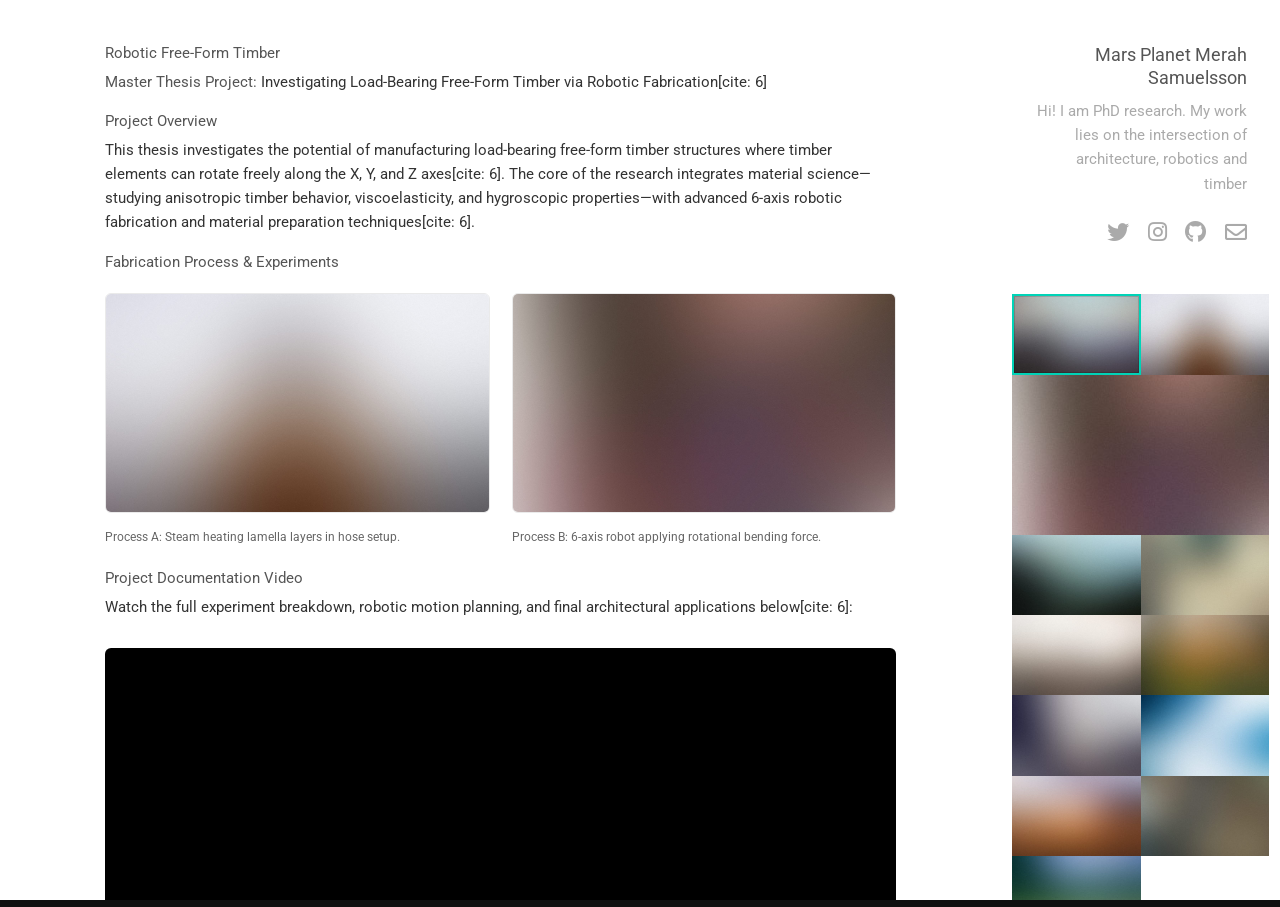
<file: index.html>
<!DOCTYPE HTML>
<!--
	Lens by HTML5 UP
	html5up.net | @ajlkn
	Free for personal and commercial use under the CCA 3.0 license (html5up.net/license)
-->
<html>
	<head>
		<title>Lens by HTML5 UP</title>
		<meta charset="utf-8" />
		<meta name="viewport" content="width=device-width, initial-scale=1, user-scalable=no" />
		<link rel="stylesheet" href="assets/css/main.css" />
		<noscript><link rel="stylesheet" href="assets/css/noscript.css" /></noscript>
	</head>
	<body class="is-preload-0 is-preload-1 is-preload-2">

		<!-- Main -->
			<div id="main">

				<!-- Header -->
					<header id="header">
						<h2>Mars Planet Merah Samuelsson</h2>
						<p>Hi! I am PhD research. My work lies on the intersection of architecture, robotics and timber</a></p>
						<ul class="icons">
							<li><a href="#" class="icon brands fa-twitter"><span class="label">Twitter</span></a></li>
							<li><a href="#" class="icon brands fa-instagram"><span class="label">Instagram</span></a></li>
							<li><a href="#" class="icon brands fa-github"><span class="label">Github</span></a></li>
							<li><a href="planetmerahmars@gmail.com" class="icon fa-envelope"><span class="label">Email</span></a></li>
						</ul>
					</header>

				<!-- Thumbnail -->
					<section id="thumbnails">
						<article>
							<a class="thumbnail" href="projects/project2.html" data-position="right center">
								<img src="images/thumbs/01.jpg" alt="" /></a>
						</article>
						<article>
							<a class="thumbnail" href="projects/project1.html">
								<img src="images/thumbs/02.jpg" alt="" /></a>
							<h2>Vivamus convallis libero</h2>
							<p>Sed velit lacus, laoreet at venenatis convallis in lorem tincidunt.</p>
						</article>
						<article style="width: 100% ">
							<a class="thumbnail" href="images/fulls/03.jpg" data-position="top center"><img src="images/thumbs/03.jpg" alt="" /></a>
							<h2>Nec accumsan enim felis</h2>
							<p>Maecenas eleifend tellus ut turpis eleifend, vitae pretium faucibus.</p>
						</article>
						<article>
							<a class="thumbnail" href="images/fulls/04.jpg"><img src="images/thumbs/04.jpg" alt="" /></a>
							<h2>Donec maximus nisi eget</h2>
							<p>Tristique in nulla vel congue. Sed sociis natoque parturient nascetur.</p>
						</article>
						<article>
							<a class="thumbnail" href="images/fulls/05.jpg" data-position="top center"><img src="images/thumbs/05.jpg" alt="" /></a>
							<h2>Nullam vitae nunc vulputate</h2>
							<p>In pellentesque cursus velit id posuere. Donec vehicula nulla.</p>
						</article>
						<article>
							<a class="thumbnail" href="images/fulls/06.jpg"><img src="images/thumbs/06.jpg" alt="" /></a>
							<h2>Phasellus magna faucibus</h2>
							<p>Nulla dignissim libero maximus tellus varius dictum ut posuere magna.</p>
						</article>
						<article>
							<a class="thumbnail" href="images/fulls/07.jpg"><img src="images/thumbs/07.jpg" alt="" /></a>
							<h2>Proin quis mauris</h2>
							<p>Etiam ultricies, lorem quis efficitur porttitor, facilisis ante orci urna.</p>
						</article>
						<article>
							<a class="thumbnail" href="images/fulls/08.jpg"><img src="images/thumbs/08.jpg" alt="" /></a>
							<h2>Gravida quis varius enim</h2>
							<p>Nunc egestas congue lorem. Nullam dictum placerat ex sapien tortor mattis.</p>
						</article>
						<article>
							<a class="thumbnail" href="images/fulls/09.jpg"><img src="images/thumbs/09.jpg" alt="" /></a>
							<h2>Morbi eget vitae adipiscing</h2>
							<p>In quis vulputate dui. Maecenas metus elit, dictum praesent lacinia lacus.</p>
						</article>
						<article>
							<a class="thumbnail" href="images/fulls/10.jpg"><img src="images/thumbs/10.jpg" alt="" /></a>
							<h2>Habitant tristique senectus</h2>
							<p>Vestibulum ante ipsum primis in faucibus orci luctus ac tincidunt dolor.</p>
						</article>
						<article>
							<a class="thumbnail" href="images/fulls/11.jpg"><img src="images/thumbs/11.jpg" alt="" /></a>
							<h2>Pharetra ex non faucibus</h2>
							<p>Ut sed magna euismod leo laoreet congue. Fusce congue enim ultricies.</p>
						</article>
						<article>
							<a class="thumbnail" href="images/fulls/12.jpg"><img src="images/thumbs/12.jpg" alt="" /></a>
							<h2>Mattis lorem sodales</h2>
							<p>Feugiat auctor leo massa, nec vestibulum nisl erat faucibus, rutrum nulla.</p>
						</article>
					</section>

				<!-- Footer -->
					<footer id="footer">
						<ul class="copyright">
							<li>&copy; Untitled.</li><li>Design: <a href="http://html5up.net">HTML5 UP</a>.</li>
						</ul>
					</footer>

			</div>

		<!-- Scripts -->
			<script src="assets/js/jquery.min.js"></script>
			<script src="assets/js/browser.min.js"></script>
			<script src="assets/js/breakpoints.min.js"></script>
			<script src="assets/js/main.js"></script>

	</body>
</html>
</file>
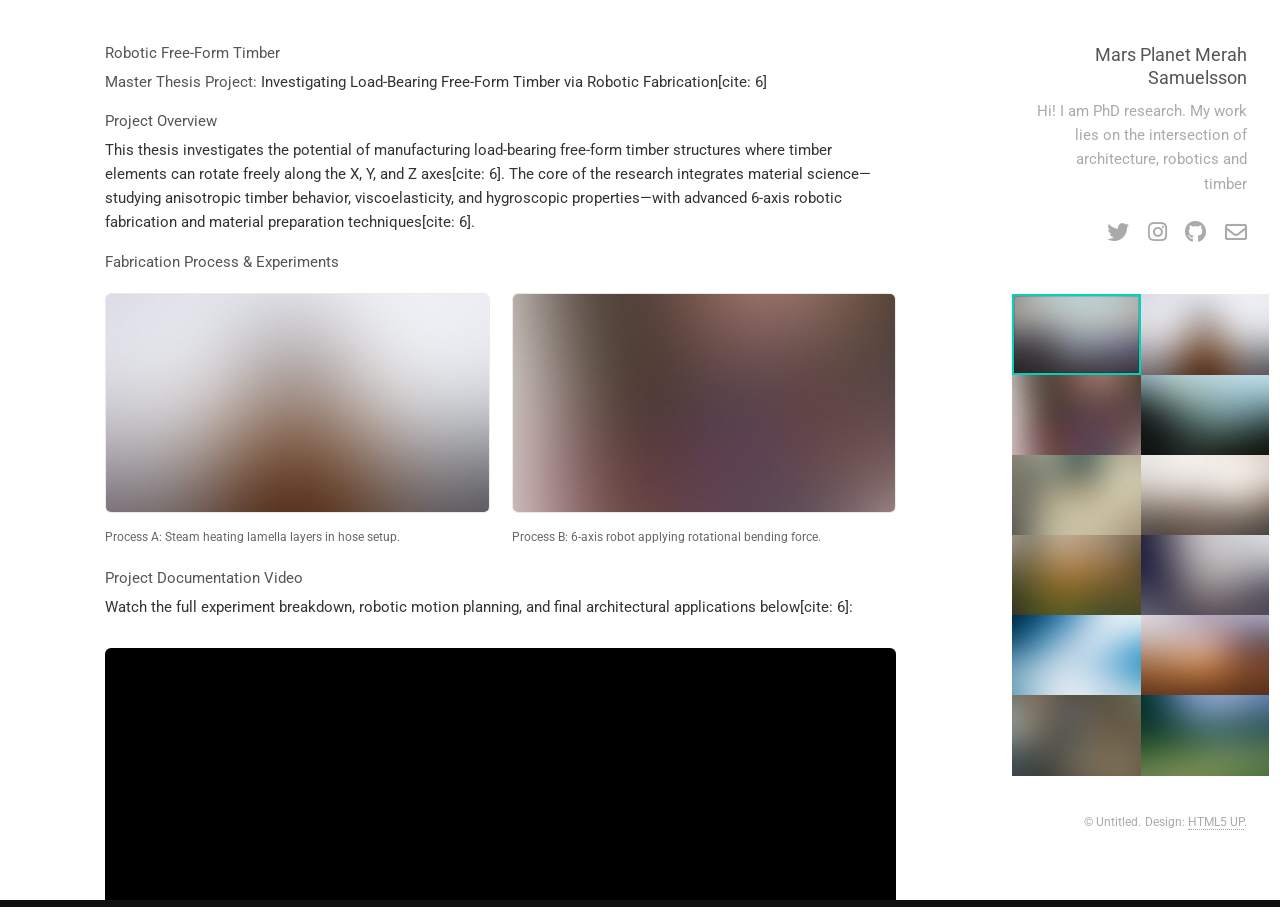
<file: index1.html>
<!DOCTYPE HTML>
<!--
	Lens by HTML5 UP
	html5up.net | @ajlkn
	Free for personal and commercial use under the CCA 3.0 license (html5up.net/license)
-->
<html>
	<head>
		<title>Lens by HTML5 UP</title>
		<meta charset="utf-8" />
		<meta name="viewport" content="width=device-width, initial-scale=1, user-scalable=no" />
		<link rel="stylesheet" href="assets/css/main.css" />
		<noscript><link rel="stylesheet" href="assets/css/noscript.css" /></noscript>
	</head>
	<body class="is-preload-0 is-preload-1 is-preload-2">

		<!-- Main -->
			<div id="main">

				<!-- Header -->
					<header id="header">
						<h2>Mars Planet Merah Samuelsson</h2>
						<p>Hi! I am PhD research. My work lies on the intersection of architecture, robotics and timber</a></p>
						<ul class="icons">
							<li><a href="#" class="icon brands fa-twitter"><span class="label">Twitter</span></a></li>
							<li><a href="#" class="icon brands fa-instagram"><span class="label">Instagram</span></a></li>
							<li><a href="#" class="icon brands fa-github"><span class="label">Github</span></a></li>
							<li><a href="#" class="icon fa-envelope"><span class="label">Email</span></a></li>
						</ul>
					</header>

				<!-- Thumbnail -->
					<section id="thumbnails">
						<article>
							<a class="thumbnail" href="projects/project2.html" data-position="right center">
								<img src="images/thumbs/01.jpg" alt="" /></a>
						</article>
						<article>
							<a class="thumbnail" href="projects/project1.html">
								<img src="images/thumbs/02.jpg" alt="" /></a>
							<h2>Vivamus convallis libero</h2>
							<p>Sed velit lacus, laoreet at venenatis convallis in lorem tincidunt.</p>
						</article>
						<article>
							<a class="thumbnail" href="images/fulls/03.jpg" data-position="top center"><img src="images/thumbs/03.jpg" alt="" /></a>
							<h2>Nec accumsan enim felis</h2>
							<p>Maecenas eleifend tellus ut turpis eleifend, vitae pretium faucibus.</p>
						</article>
						<article>
							<a class="thumbnail" href="images/fulls/04.jpg"><img src="images/thumbs/04.jpg" alt="" /></a>
							<h2>Donec maximus nisi eget</h2>
							<p>Tristique in nulla vel congue. Sed sociis natoque parturient nascetur.</p>
						</article>
						<article>
							<a class="thumbnail" href="images/fulls/05.jpg" data-position="top center"><img src="images/thumbs/05.jpg" alt="" /></a>
							<h2>Nullam vitae nunc vulputate</h2>
							<p>In pellentesque cursus velit id posuere. Donec vehicula nulla.</p>
						</article>
						<article>
							<a class="thumbnail" href="images/fulls/06.jpg"><img src="images/thumbs/06.jpg" alt="" /></a>
							<h2>Phasellus magna faucibus</h2>
							<p>Nulla dignissim libero maximus tellus varius dictum ut posuere magna.</p>
						</article>
						<article>
							<a class="thumbnail" href="images/fulls/07.jpg"><img src="images/thumbs/07.jpg" alt="" /></a>
							<h2>Proin quis mauris</h2>
							<p>Etiam ultricies, lorem quis efficitur porttitor, facilisis ante orci urna.</p>
						</article>
						<article>
							<a class="thumbnail" href="images/fulls/08.jpg"><img src="images/thumbs/08.jpg" alt="" /></a>
							<h2>Gravida quis varius enim</h2>
							<p>Nunc egestas congue lorem. Nullam dictum placerat ex sapien tortor mattis.</p>
						</article>
						<article>
							<a class="thumbnail" href="images/fulls/09.jpg"><img src="images/thumbs/09.jpg" alt="" /></a>
							<h2>Morbi eget vitae adipiscing</h2>
							<p>In quis vulputate dui. Maecenas metus elit, dictum praesent lacinia lacus.</p>
						</article>
						<article>
							<a class="thumbnail" href="images/fulls/10.jpg"><img src="images/thumbs/10.jpg" alt="" /></a>
							<h2>Habitant tristique senectus</h2>
							<p>Vestibulum ante ipsum primis in faucibus orci luctus ac tincidunt dolor.</p>
						</article>
						<article>
							<a class="thumbnail" href="images/fulls/11.jpg"><img src="images/thumbs/11.jpg" alt="" /></a>
							<h2>Pharetra ex non faucibus</h2>
							<p>Ut sed magna euismod leo laoreet congue. Fusce congue enim ultricies.</p>
						</article>
						<article>
							<a class="thumbnail" href="images/fulls/12.jpg"><img src="images/thumbs/12.jpg" alt="" /></a>
							<h2>Mattis lorem sodales</h2>
							<p>Feugiat auctor leo massa, nec vestibulum nisl erat faucibus, rutrum nulla.</p>
						</article>
					</section>

				<!-- Footer -->
					<footer id="footer">
						<ul class="copyright">
							<li>&copy; Untitled.</li><li>Design: <a href="http://html5up.net">HTML5 UP</a>.</li>
						</ul>
					</footer>

			</div>

		<!-- Scripts -->
			<script src="assets/js/jquery.min.js"></script>
			<script src="assets/js/browser.min.js"></script>
			<script src="assets/js/breakpoints.min.js"></script>
			<script src="assets/js/main.js"></script>

	</body>
</html>
</file>
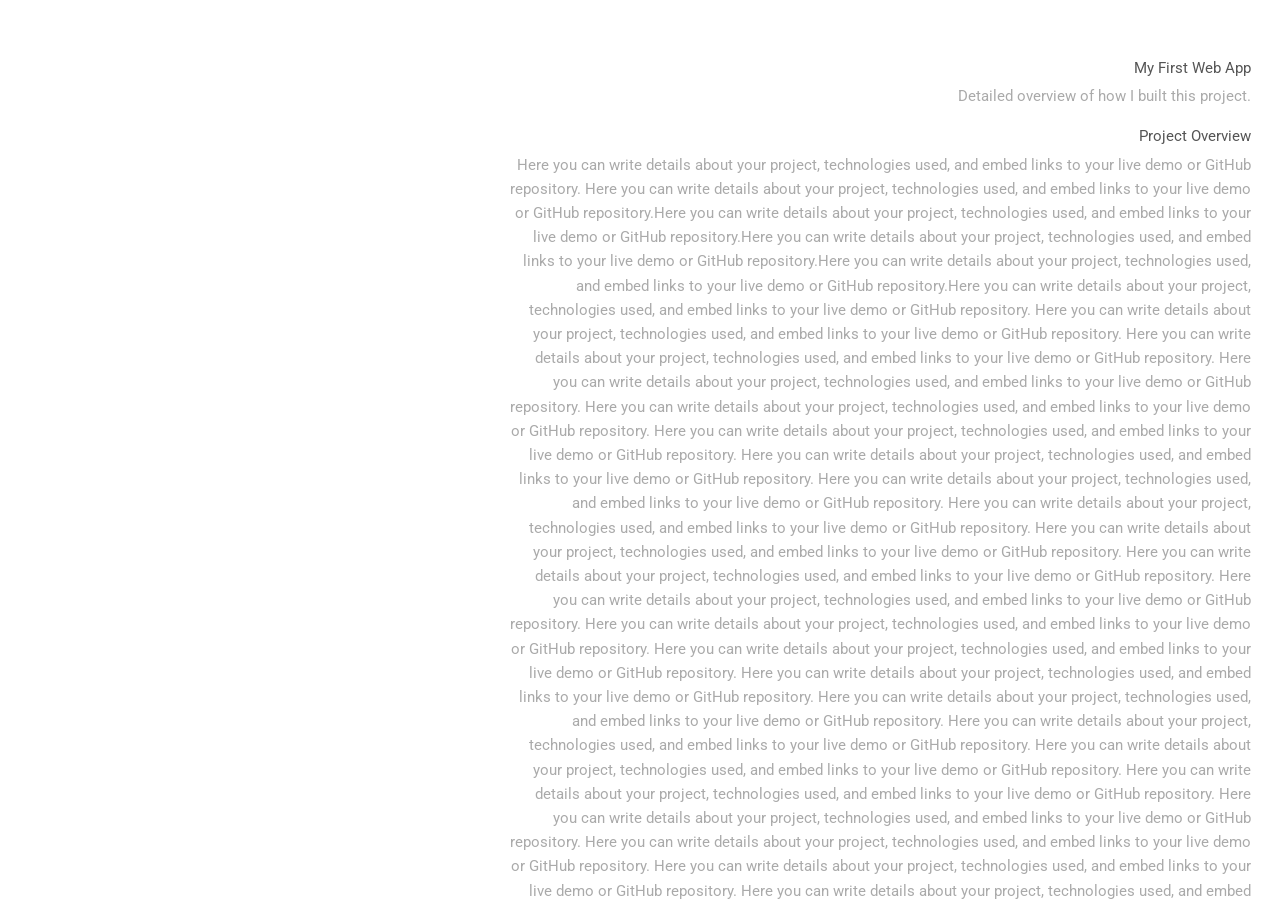
<file: projects/project1.html>
<title>My First Web App - Project Details</title>
		<meta charset="utf-8" />
		<meta name="viewport" content="width=device-width, initial-scale=1, user-scalable=no" />
		<!-- Link back to your main CSS file -->
		<link rel="stylesheet" href="../assets/css/main.css" />
	</head>
	<body class="is-preload-0">

		<div id="main" style="width: 100%; max-width: 800px; margin: 0 auto; padding: 4em 2em;">
			<header>
				<h1>My First Web App</h1>
				<p>Detailed overview of how I built this project.</p>
			</header>

			<section>
				<h3>Project Overview</h3>
				<p>Here you can write details about your project, technologies used, and embed links to your live demo or GitHub repository.
					Here you can write details about your project, technologies used, and embed links to your live demo or GitHub repository.Here you can write details about your project, technologies used, and embed links to your live demo or GitHub repository.Here you can write details about your project, technologies used, and embed links to your live demo or GitHub repository.Here you can write details about your project, technologies used, and embed links to your live demo or GitHub repository.Here you can write details about your project, technologies used, 
					and embed links to your live demo or GitHub repository.
					Here you can write details about your project, technologies used, and embed links to your live demo or GitHub repository.
					Here you can write details about your project, technologies used, and embed links to your live demo or GitHub repository.
					Here you can write details about your project, technologies used, and embed links to your live demo or GitHub repository.
					Here you can write details about your project, technologies used, and embed links to your live demo or GitHub repository.
					Here you can write details about your project, technologies used, and embed links to your live demo or GitHub repository.
					Here you can write details about your project, technologies used, and embed links to your live demo or GitHub repository.
					Here you can write details about your project, technologies used, and embed links to your live demo or GitHub repository.
					Here you can write details about your project, technologies used, and embed links to your live demo or GitHub repository.
					Here you can write details about your project, technologies used, and embed links to your live demo or GitHub repository.
					Here you can write details about your project, technologies used, and embed links to your live demo or GitHub repository.
					Here you can write details about your project, technologies used, and embed links to your live demo or GitHub repository.
					Here you can write details about your project, technologies used, and embed links to your live demo or GitHub repository.
					Here you can write details about your project, technologies used, and embed links to your live demo or GitHub repository.
					Here you can write details about your project, technologies used, and embed links to your live demo or GitHub repository.
					Here you can write details about your project, technologies used, and embed links to your live demo or GitHub repository.
					Here you can write details about your project, technologies used, and embed links to your live demo or GitHub repository.
					Here you can write details about your project, technologies used, and embed links to your live demo or GitHub repository.
					Here you can write details about your project, technologies used, and embed links to your live demo or GitHub repository.
					Here you can write details about your project, technologies used, and embed links to your live demo or GitHub repository.
					Here you can write details about your project, technologies used, and embed links to your live demo or GitHub repository.
					Here you can write details about your project, technologies used, and embed links to your live demo or GitHub repository.
					Here you can write details about your project, technologies used, and embed links to your live demo or GitHub repository.
					Here you can write details about your project, technologies used, and embed links to your live demo or GitHub repository.
					Here you can write details about your project, technologies used, and embed links to your live demo or GitHub repository.
					Here you can write details about your project, technologies used, and embed links to your live demo or GitHub repository.
					Here you can write details about your project, technologies used, and embed links to your live demo or GitHub repository.
					Here you can write details about your project, technologies used, and embed links to your live demo or GitHub repository.
					Here you can write details about your project, technologies used, and embed links to your live demo or GitHub repository.
					Here you can write details about your project, technologies used, and embed links to your live demo or GitHub repository.
					Here you can write details about your project, technologies used, and embed links to your live demo or GitHub repository.
					Here you can write details about your project, technologies used, and embed links to your live demo or GitHub repository.
					Here you can write details about your project, technologies used, and embed links to your live demo or GitHub repository.
					Here you can write details about your project, technologies used, and embed links to your live demo or GitHub repository.
					Here you can write details about your project, technologies used, and embed links to your live demo or GitHub repository.
					Here you can write details about your project, technologies used, and embed links to your live demo or GitHub repository.
					Here you can write details about your project, technologies used, and embed links to your live demo or GitHub repository.
				</p>
				
				<ul class="actions">
					<li><a href="../index.html" class="button">Back to Gallery</a></li>
					<li><a href="https://github.com/yourusername/your-repo" target="_blank" class="button primary">View on GitHub</a></li>
				</ul>
			</section>
		</div>

	</body>
</html>
</file>
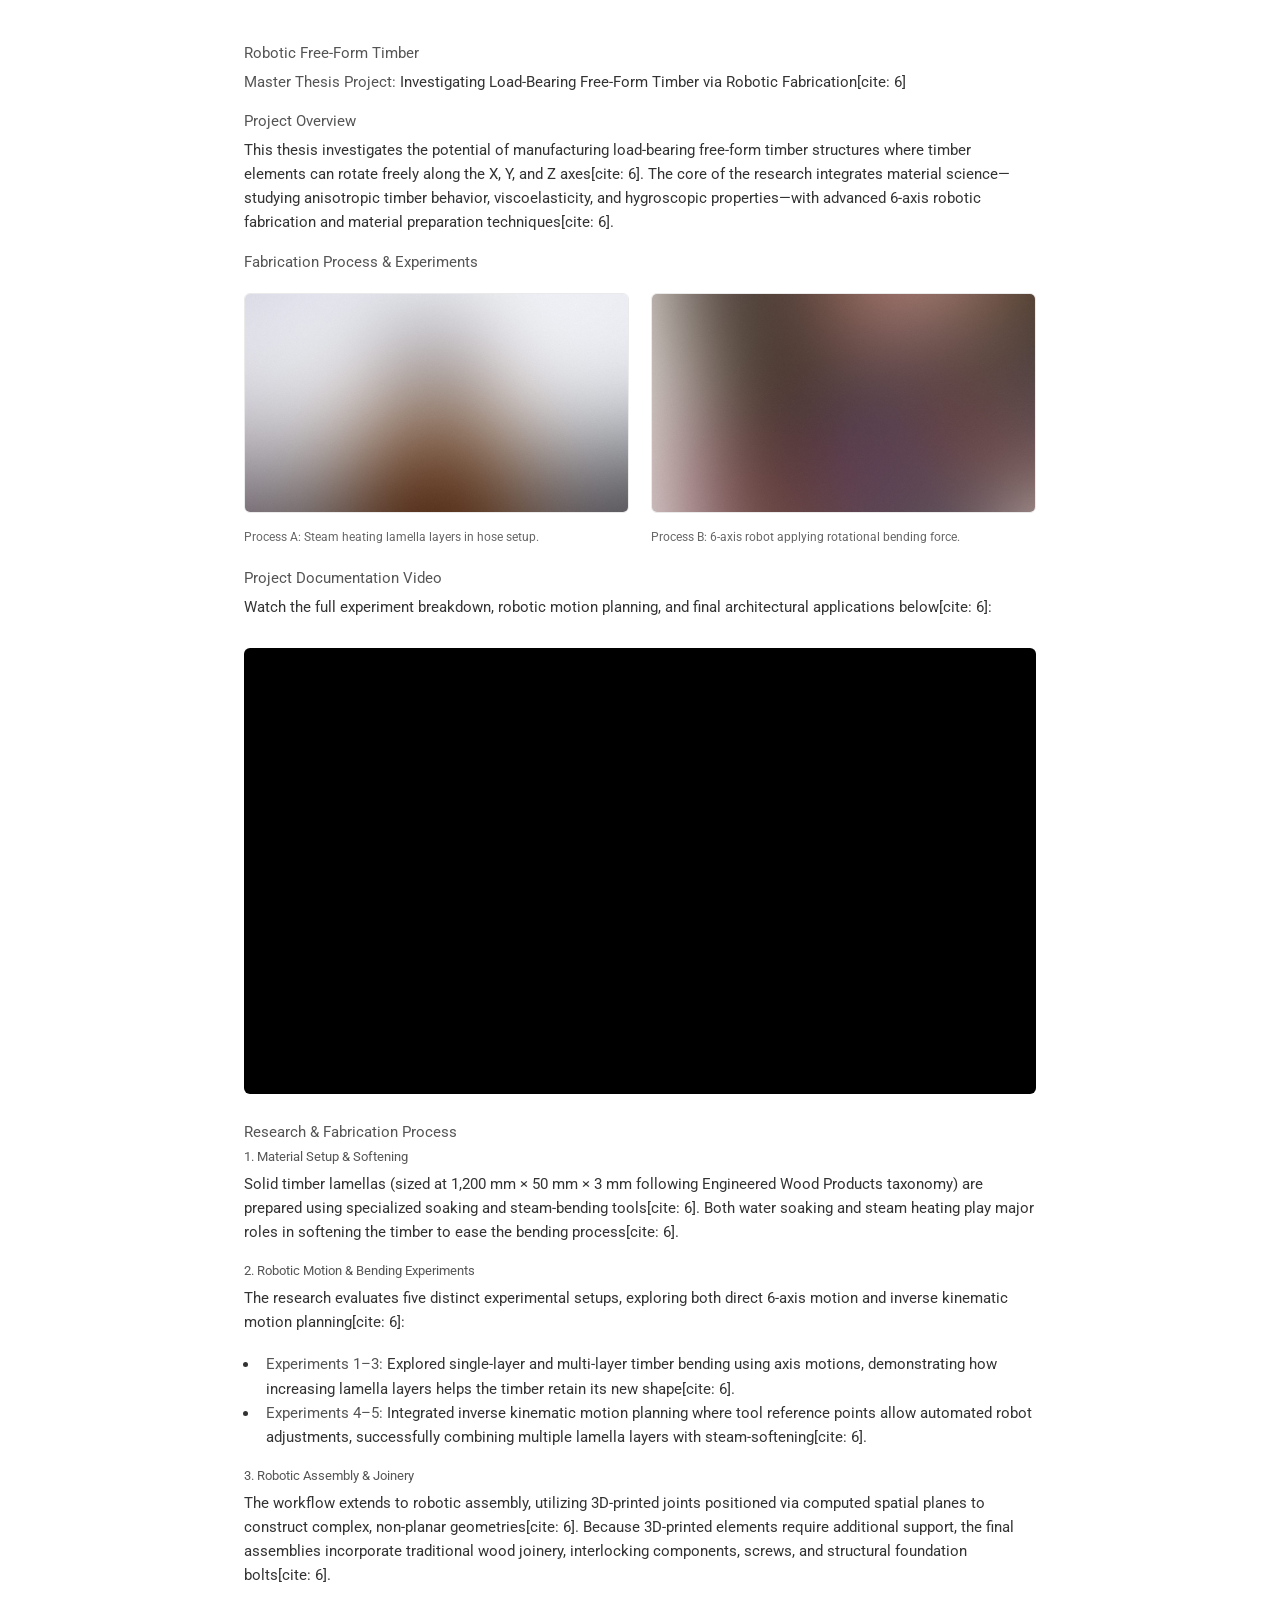
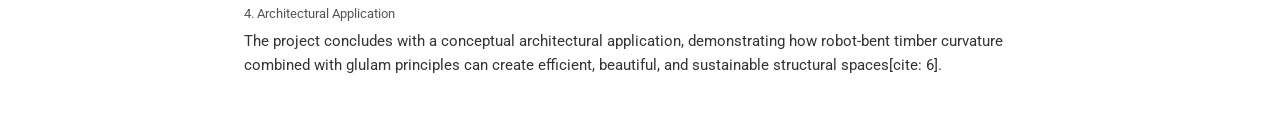
<file: projects/project2.html>
<!DOCTYPE HTML>
<html>
	<head>
		<title>Robotic Free-Form Timber - Architecture Portfolio</title>
		<meta charset="utf-8" />
		<meta name="viewport" content="width=device-width, initial-scale=1, user-scalable=no" />
		<!-- Link back to your main CSS file -->
		<link rel="stylesheet" href="../assets/css/main.css" />
		<style>
			/* Allow scrolling by removing fixed height locks */
			html, body {
				background-color: #ffffff;
				color: #333333;
				font-family: -apple-system, BlinkMacSystemFont, "Segoe UI", Roboto, Helvetica, Arial, sans-serif;
				height: auto;
				overflow-y: auto;
			}
			.portfolio-container {
				width: 100%;
				max-width: 850px;
				margin: 0 auto;
				padding: 3em 2em;
			}
			/* Keep video responsive */
			.video-container {
				position: relative;
				padding-bottom: 56.25%;
				height: 0;
				overflow: hidden;
				margin: 2em 0;
				background: #000;
				border-radius: 6px;
			}
			.video-container iframe {
				position: absolute;
				top: 0;
				left: 0;
				width: 100%;
				height: 100%;
				border: none;
			}
			.image-grid {
				display: grid;
				grid-template-columns: repeat(auto-fit, minmax(280px, 1fr));
				gap: 1.5em;
				margin: 1.5em 0;
			}
			.image-grid figure {
				margin: 0;
			}
			.image-grid img {
				width: 100%;
				height: 220px;
				object-fit: cover;
				border-radius: 6px;
				border: 1px solid #eaeaea;
			}
			.image-grid figcaption {
				font-size: 0.85em;
				color: #666;
				margin-top: 0.5em;
			}
</style>
	</head>
	<body class="is-preload-0">

		<div class="portfolio-container">
			<!-- Header -->
			<header>
				<h1>Robotic Free-Form Timber</h1>
				<p><strong>Master Thesis Project:</strong> Investigating Load-Bearing Free-Form Timber via Robotic Fabrication[cite: 6]</p>
			</header>

			<!-- Introduction / Overview -->
			<section class="content-section">
				<h3>Project Overview</h3>
				<p>This thesis investigates the potential of manufacturing load-bearing free-form timber structures where timber elements can rotate freely along the X, Y, and Z axes[cite: 6]. The core of the research integrates material science—studying anisotropic timber behavior, viscoelasticity, and hygroscopic properties—with advanced 6-axis robotic fabrication and material preparation techniques[cite: 6].</p>
			</section>
			<!-- Multi-Image Grid -->
			<section class="content-section">
				<h3>Fabrication Process & Experiments</h3>
				<div class="image-grid">
					<figure>
						<img src="../images/fulls/02.jpg" alt="Timber Steaming Process">
						<figcaption>Process A: Steam heating lamella layers in hose setup.</figcaption>
					</figure>
					<figure>
						<img src="../images/fulls/03.jpg" alt="Robotic Bending Test">
						<figcaption>Process B: 6-axis robot applying rotational bending force.</figcaption>
					</figure>
				</div>
			</section>
			<!-- Embedded YouTube Video -->
			<section class="content-section">
				<h3>Project Documentation Video</h3>
				<p>Watch the full experiment breakdown, robotic motion planning, and final architectural applications below[cite: 6]:</p>
				<div class="video-container">
					<iframe width="560" height="315" src="https://www.youtube.com/embed/C0Z0iD6jMGI?si=fviao7GjWPeuoSU9" title="YouTube video player" frameborder="0" allow="accelerometer; autoplay; clipboard-write; encrypted-media; gyroscope; picture-in-picture; web-share" referrerpolicy="strict-origin-when-cross-origin" allowfullscreen></iframe>
				</div>

			<!-- Detailed Text Explanation -->
			<section class="content-section">
				<h3>Research & Fabrication Process</h3>
				
				<h4>1. Material Setup & Softening</h4>
				<p>Solid timber lamellas (sized at 1,200 mm × 50 mm × 3 mm following Engineered Wood Products taxonomy) are prepared using specialized soaking and steam-bending tools[cite: 6]. Both water soaking and steam heating play major roles in softening the timber to ease the bending process[cite: 6].</p>

				<h4>2. Robotic Motion & Bending Experiments</h4>
				<p>The research evaluates five distinct experimental setups, exploring both direct 6-axis motion and inverse kinematic motion planning[cite: 6]:</p>
				<ul>
					<li><strong>Experiments 1–3:</strong> Explored single-layer and multi-layer timber bending using axis motions, demonstrating how increasing lamella layers helps the timber retain its new shape[cite: 6].</li>
					<li><strong>Experiments 4–5:</strong> Integrated inverse kinematic motion planning where tool reference points allow automated robot adjustments, successfully combining multiple lamella layers with steam-softening[cite: 6].</li>
				</ul>

				<h4>3. Robotic Assembly & Joinery</h4>
				<p>The workflow extends to robotic assembly, utilizing 3D-printed joints positioned via computed spatial planes to construct complex, non-planar geometries[cite: 6]. Because 3D-printed elements require additional support, the final assemblies incorporate traditional wood joinery, interlocking components, screws, and structural foundation bolts[cite: 6].</p>

				<h4>4. Architectural Application</h4>
				<p>The project concludes with a conceptual architectural application, demonstrating how robot-bent timber curvature combined with glulam principles can create efficient, beautiful, and sustainable structural spaces[cite: 6].</p>
			</section>

			<!-- Navigation Actions -->

		</div>

	</body>
</html>
</file>
<file: assets/css/noscript.css>
/*
	Lens by HTML5 UP
	html5up.net | @ajlkn
	Free for personal and commercial use under the CCA 3.0 license (html5up.net/license)
*/

/* Main */

	#main {
		opacity: 1 !important;
		right: 0 !important;
	}

	body:before {
		content: 'Javascript is disabled :(';
		display: block;
		position: absolute;
		top: 50%;
		width: calc(100% - 22.5em * 0.333333333);
		height: 4em;
		margin-top: -2em;
		color: #282828;
		cursor: default;
		font-size: 3em;
		line-height: 4em;
		text-align: center;
		white-space: nowrap;
		left: 0;
	}
</file>
<file: assets/css/main.css>
@import url(fontawesome-all.min.css);
@import url("https://fonts.googleapis.com/css?family=Roboto:400,700");

/*
	Lens by HTML5 UP
	html5up.net | @ajlkn
	Free for personal and commercial use under the CCA 3.0 license (html5up.net/license)
*/

html, body, div, span, applet, object,
iframe, h1, h2, h3, h4, h5, h6, p, blockquote,
pre, a, abbr, acronym, address, big, cite,
code, del, dfn, em, img, ins, kbd, q, s, samp,
small, strike, strong, sub, sup, tt, var, b,
u, i, center, dl, dt, dd, ol, ul, li, fieldset,
form, label, legend, table, caption, tbody,
tfoot, thead, tr, th, td, article, aside,
canvas, details, embed, figure, figcaption,
footer, header, hgroup, menu, nav, output, ruby,
section, summary, time, mark, audio, video {
	margin: 0;
	padding: 0;
	border: 0;
	font-size: 100%;
	font: inherit;
	vertical-align: baseline;}

article, aside, details, figcaption, figure,
footer, header, hgroup, menu, nav, section {
	display: block;}

body {
	line-height: 1;
}

ol, ul {
	list-style: none;
}

blockquote, q {
	quotes: none;
}

	blockquote:before, blockquote:after, q:before, q:after {
		content: '';
		content: none;
	}

table {
	border-collapse: collapse;
	border-spacing: 0;
}

body {
	-webkit-text-size-adjust: none;
}

mark {
	background-color: transparent;
	color: inherit;
}

input::-moz-focus-inner {
	border: 0;
	padding: 0;
}

input, select, textarea {
	-moz-appearance: none;
	-webkit-appearance: none;
	-ms-appearance: none;
	appearance: none;
}

/* Basic */

	/*
			@-ms-viewport {
				width: device-width;
			}
		*/

	@media screen and (max-width: 480px) {

		html, body {
			min-width: 320px;
		}

	}

	body.is-preload-0 *, body.is-preload-0 *:before, body.is-preload-0 *:after {
		-moz-animation: none !important;
		-webkit-animation: none !important;
		-ms-animation: none !important;
		animation: none !important;
		-moz-transition: none !important;
		-webkit-transition: none !important;
		-ms-transition: none !important;
		transition: none !important;
	}

	html {
		box-sizing: border-box;
	}

	*, *:before, *:after {
		box-sizing: inherit;
	}

	html, body {
		background-color: #101010;
		overflow: hidden;
	}

/* Type */

	html {
		font-size: 16pt;
	}

		@media screen and (max-width: 1680px) {

			html {
				font-size: 12pt;
			}

		}

		@media screen and (max-width: 1280px) {

			html {
				font-size: 11pt;
			}

		}

	body {
		background-color: #fff;
		color: #aaa;
	}

	body, input, select, textarea {
		font-family: "Roboto", Helvetica, sans-serif;
		font-weight: 400;
		line-height: 1.65;
		font-size: 1em;
		color: #aaa;
	}

	a {
		-moz-transition: color 0.25s ease, border-bottom-color 0.25s ease;
		-webkit-transition: color 0.25s ease, border-bottom-color 0.25s ease;
		-ms-transition: color 0.25s ease, border-bottom-color 0.25s ease;
		transition: color 0.25s ease, border-bottom-color 0.25s ease;
		border-bottom: dotted 1px;
		color: inherit;
		text-decoration: none;
	}

		a:hover {
			border-bottom-color: transparent;
			color: #00D3B7;
		}

	strong, b {
		font-weight: 400;
		color: #555;
	}

	em, i {
		font-style: italic;
	}

	p {
		margin: 0 0 1.25em 0;
	}

	h1, h2, h3, h4, h5, h6 {
		font-weight: 400;
		line-height: 1.25;
		margin: 0 0 0.5em 0;
		color: #555;
	}

		h1 a, h2 a, h3 a, h4 a, h5 a, h6 a {
			color: inherit;
			text-decoration: none;
		}

	h2 {
		font-size: 1.25em;
	}

	h3 {
		font-size: 1em;
	}

	h4 {
		font-size: 0.9em;
	}

	h5 {
		font-size: 0.8em;
	}

	h6 {
		font-size: 0.7em;
	}

	sub {
		font-size: 0.8em;
		position: relative;
		top: 0.5em;
	}

	sup {
		font-size: 0.8em;
		position: relative;
		top: -0.5em;
	}

	blockquote {
		border-left: solid 4px #ccc;
		font-style: italic;
		margin: 0 0 1.25em 0;
		padding: 0.3125em 0 0.3125em 1.25em;
	}

	code {
		border-radius: 4px;
		border: solid 1px;
		font-family: "Courier New", monospace;
		font-size: 0.9em;
		margin: 0 0.25em;
		padding: 0.25em 0.65em;
		border-color: #ccc;
	}

	pre {
		-webkit-overflow-scrolling: touch;
		font-family: "Courier New", monospace;
		font-size: 0.9em;
		margin: 0 0 1.25em 0;
	}

		pre code {
			display: block;
			padding: 1em 1.5em;
			overflow-x: auto;
		}

	hr {
		border: 0;
		border-bottom: solid 1px #ccc;
		margin: 1.25em 0;
	}

		hr.major {
			margin: 1.875em 0;
		}

	.align-left {
		text-align: left;
	}

	.align-center {
		text-align: center;
	}

	.align-right {
		text-align: right;
	}

/* Button */

	input[type="submit"],
	input[type="reset"],
	input[type="button"],
	button,
	.button {
		-moz-appearance: none;
		-webkit-appearance: none;
		-ms-appearance: none;
		appearance: none;
		-moz-transition: background-color 0.25s ease-in-out, border-color 0.25s ease-in-out, color 0.25s ease-in-out;
		-webkit-transition: background-color 0.25s ease-in-out, border-color 0.25s ease-in-out, color 0.25s ease-in-out;
		-ms-transition: background-color 0.25s ease-in-out, border-color 0.25s ease-in-out, color 0.25s ease-in-out;
		transition: background-color 0.25s ease-in-out, border-color 0.25s ease-in-out, color 0.25s ease-in-out;
		background-color: transparent;
		border-radius: 4px;
		border: solid 1px #ccc;
		color: #555;
		cursor: pointer;
		display: inline-block;
		line-height: 1;
		padding: 0.75em 1.5em;
		text-align: center;
		text-decoration: none;
		white-space: nowrap;
	}

		input[type="submit"]:hover,
		input[type="reset"]:hover,
		input[type="button"]:hover,
		button:hover,
		.button:hover {
			border-color: #00D3B7;
			color: #00D3B7;
		}

			input[type="submit"]:hover:active,
			input[type="reset"]:hover:active,
			input[type="button"]:hover:active,
			button:hover:active,
			.button:hover:active {
				background-color: rgba(0, 211, 183, 0.15);
			}

		input[type="submit"].icon,
		input[type="reset"].icon,
		input[type="button"].icon,
		button.icon,
		.button.icon {
			padding-left: 1.35em;
		}

			input[type="submit"].icon:before,
			input[type="reset"].icon:before,
			input[type="button"].icon:before,
			button.icon:before,
			.button.icon:before {
				margin-right: 0.5em;
			}

		input[type="submit"].fit,
		input[type="reset"].fit,
		input[type="button"].fit,
		button.fit,
		.button.fit {
			width: 100%;
		}

		input[type="submit"].small,
		input[type="reset"].small,
		input[type="button"].small,
		button.small,
		.button.small {
			font-size: 0.8em;
		}

		input[type="submit"].large,
		input[type="reset"].large,
		input[type="button"].large,
		button.large,
		.button.large {
			font-size: 1.35em;
		}

		input[type="submit"].disabled, input[type="submit"]:disabled,
		input[type="reset"].disabled,
		input[type="reset"]:disabled,
		input[type="button"].disabled,
		input[type="button"]:disabled,
		button.disabled,
		button:disabled,
		.button.disabled,
		.button:disabled {
			pointer-events: none;
			opacity: 0.25;
		}

/* Form */

	form {
		margin: 0 0 1.25em 0;
	}

	label {
		color: #555;
		display: block;
		font-size: 0.9em;
		font-weight: 400;
		margin: 0 0 0.625em 0;
	}

	input[type="text"],
	input[type="password"],
	input[type="email"],
	select,
	textarea {
		-moz-appearance: none;
		-webkit-appearance: none;
		-ms-appearance: none;
		appearance: none;
		background-color: transparent;
		border-radius: 4px;
		border: solid 1px #ccc;
		color: inherit;
		display: block;
		outline: 0;
		padding: 0 0.75em;
		text-decoration: none;
		width: 100%;
	}

		input[type="text"]:invalid,
		input[type="password"]:invalid,
		input[type="email"]:invalid,
		select:invalid,
		textarea:invalid {
			box-shadow: none;
		}

		input[type="text"]:focus,
		input[type="password"]:focus,
		input[type="email"]:focus,
		select:focus,
		textarea:focus {
			border-color: #00D3B7;
		}

	select {
		background-image: url("data:image/svg+xml;charset=utf8,%3Csvg xmlns='http://www.w3.org/2000/svg' width='40' height='40' preserveAspectRatio='none' viewBox='0 0 40 40'%3E%3Cpath d='M9.4,12.3l10.4,10.4l10.4-10.4c0.2-0.2,0.5-0.4,0.9-0.4c0.3,0,0.6,0.1,0.9,0.4l3.3,3.3c0.2,0.2,0.4,0.5,0.4,0.9 c0,0.4-0.1,0.6-0.4,0.9L20.7,31.9c-0.2,0.2-0.5,0.4-0.9,0.4c-0.3,0-0.6-0.1-0.9-0.4L4.3,17.3c-0.2-0.2-0.4-0.5-0.4-0.9 c0-0.4,0.1-0.6,0.4-0.9l3.3-3.3c0.2-0.2,0.5-0.4,0.9-0.4S9.1,12.1,9.4,12.3z' fill='%23ccc' /%3E%3C/svg%3E");
		background-size: 1.25rem;
		background-repeat: no-repeat;
		background-position: calc(100% - 1rem) center;
		height: 2.75em;
		padding-right: 2.75em;
		text-overflow: ellipsis;
	}

		select option {
			color: #555;
			background: #fff;
		}

		select:focus::-ms-value {
			background-color: transparent;
		}

		select::-ms-expand {
			display: none;
		}

	.select-wrapper {
		text-decoration: none;
		display: block;
		position: relative;
	}

		.select-wrapper:before {
			-moz-osx-font-smoothing: grayscale;
			-webkit-font-smoothing: antialiased;
			display: inline-block;
			font-style: normal;
			font-variant: normal;
			text-rendering: auto;
			line-height: 1;
			text-transform: none !important;
			font-family: 'Font Awesome 5 Free';
			font-weight: 900;
		}

		.select-wrapper:before {
			color: #ccc;
			content: '\f107';
			display: block;
			height: 2.75em;
			line-height: 2.75em;
			pointer-events: none;
			position: absolute;
			right: 0;
			text-align: center;
			top: 0;
			width: 2.75em;
		}

		.select-wrapper select::-ms-expand {
			display: none;
		}

	input[type="text"],
	input[type="password"],
	input[type="email"],
	select {
		height: 2.75em;
	}

	textarea {
		padding: 0.75em 1em;
	}

	input[type="checkbox"],
	input[type="radio"] {
		-moz-appearance: none;
		-webkit-appearance: none;
		-ms-appearance: none;
		appearance: none;
		display: block;
		float: left;
		margin-right: -2em;
		opacity: 0;
		width: 1em;
		z-index: -1;
	}

		input[type="checkbox"] + label,
		input[type="radio"] + label {
			text-decoration: none;
			color: #aaa;
			cursor: pointer;
			display: inline-block;
			font-size: 1em;
			font-weight: 400;
			margin: 0;
			padding-left: 2.4em;
			padding-right: 0.75em;
			position: relative;
		}

			input[type="checkbox"] + label:before,
			input[type="radio"] + label:before {
				-moz-osx-font-smoothing: grayscale;
				-webkit-font-smoothing: antialiased;
				display: inline-block;
				font-style: normal;
				font-variant: normal;
				text-rendering: auto;
				line-height: 1;
				text-transform: none !important;
				font-family: 'Font Awesome 5 Free';
				font-weight: 900;
			}

			input[type="checkbox"] + label:before,
			input[type="radio"] + label:before {
				background: transparent;
				border-radius: 4px;
				border: solid 1px #ccc;
				content: '';
				display: inline-block;
				font-size: 0.8em;
				height: 2.0625em;
				left: 0;
				line-height: 2.0625em;
				position: absolute;
				text-align: center;
				top: 0;
				width: 2.0625em;
			}

		input[type="checkbox"]:checked + label:before,
		input[type="radio"]:checked + label:before {
			background-color: #555;
			border-color: #555;
			color: #fff;
			content: '\f00c';
		}

		input[type="checkbox"]:focus + label:before,
		input[type="radio"]:focus + label:before {
			border-color: #00D3B7;
		}

	input[type="checkbox"] + label:before {
		border-radius: 4px;
	}

	input[type="radio"] + label:before {
		border-radius: 100%;
	}

	::-webkit-input-placeholder {
		opacity: 1.0;
		color: #ccc !important;
	}

	:-moz-placeholder {
		opacity: 1.0;
		color: #ccc !important;
	}

	::-moz-placeholder {
		opacity: 1.0;
		color: #ccc !important;
	}

	:-ms-input-placeholder {
		opacity: 1.0;
		color: #ccc !important;
	}

	.field {
		margin: 0 0 1.25em 0;
	}

/* Icon */

	.icon {
		text-decoration: none;
		border-bottom: none;
		position: relative;
	}

		.icon:before {
			-moz-osx-font-smoothing: grayscale;
			-webkit-font-smoothing: antialiased;
			display: inline-block;
			font-style: normal;
			font-variant: normal;
			text-rendering: auto;
			line-height: 1;
			text-transform: none !important;
			font-family: 'Font Awesome 5 Free';
			font-weight: 400;
		}

		.icon > .label {
			display: none;
		}

		.icon:before {
			line-height: inherit;
		}

		.icon.solid:before {
			font-weight: 900;
		}

		.icon.brands:before {
			font-family: 'Font Awesome 5 Brands';
		}

/* List */

	ol {
		list-style: decimal;
		margin: 0 0 1.25em 0;
		padding-left: 1.25em;
	}

		ol li {
			padding-left: 0.25em;
		}

	ul {
		list-style: disc;
		margin: 0 0 1.25em 0;
		padding-left: 1em;
	}

		ul li {
			padding-left: 0.5em;
		}

		ul.alt {
			list-style: none;
			padding-left: 0;
		}

			ul.alt li {
				border-top: solid 1px #ccc;
				padding: 0.5em 0;
			}

				ul.alt li:first-child {
					border-top: 0;
					padding-top: 0;
				}

	dl {
		margin: 0 0 1.25em 0;
	}

		dl dt {
			display: block;
			font-weight: 400;
			margin: 0 0 0.625em 0;
		}

		dl dd {
			margin-left: 1.25em;
		}

/* Actions */

	ul.actions {
		display: -moz-flex;
		display: -webkit-flex;
		display: -ms-flex;
		display: flex;
		cursor: default;
		list-style: none;
		margin-left: -0.625em;
		padding-left: 0;
	}

		ul.actions li {
			padding: 0 0 0 0.625em;
			vertical-align: middle;
		}

		ul.actions.special {
			-moz-justify-content: center;
			-webkit-justify-content: center;
			-ms-justify-content: center;
			justify-content: center;
			width: 100%;
			margin-left: 0;
		}

			ul.actions.special li:first-child {
				padding-left: 0;
			}

		ul.actions.stacked {
			-moz-flex-direction: column;
			-webkit-flex-direction: column;
			-ms-flex-direction: column;
			flex-direction: column;
			margin-left: 0;
		}

			ul.actions.stacked li {
				padding: 0.8125em 0 0 0;
			}

				ul.actions.stacked li:first-child {
					padding-top: 0;
				}

		ul.actions.fit {
			width: calc(100% + 0.625em);
		}

			ul.actions.fit li {
				-moz-flex-grow: 1;
				-webkit-flex-grow: 1;
				-ms-flex-grow: 1;
				flex-grow: 1;
				-moz-flex-shrink: 1;
				-webkit-flex-shrink: 1;
				-ms-flex-shrink: 1;
				flex-shrink: 1;
				width: 100%;
			}

				ul.actions.fit li > * {
					width: 100%;
				}

			ul.actions.fit.stacked {
				width: 100%;
			}

		@media screen and (max-width: 480px) {

			ul.actions:not(.fixed) {
				-moz-flex-direction: column;
				-webkit-flex-direction: column;
				-ms-flex-direction: column;
				flex-direction: column;
				margin-left: 0;
				width: 100% !important;
			}

				ul.actions:not(.fixed) li {
					-moz-flex-grow: 1;
					-webkit-flex-grow: 1;
					-ms-flex-grow: 1;
					flex-grow: 1;
					-moz-flex-shrink: 1;
					-webkit-flex-shrink: 1;
					-ms-flex-shrink: 1;
					flex-shrink: 1;
					padding: 0.625em 0 0 0;
					text-align: center;
					width: 100%;
				}

					ul.actions:not(.fixed) li > * {
						width: 100%;
					}

					ul.actions:not(.fixed) li:first-child {
						padding-top: 0;
					}

					ul.actions:not(.fixed) li input[type="submit"],
					ul.actions:not(.fixed) li input[type="reset"],
					ul.actions:not(.fixed) li input[type="button"],
					ul.actions:not(.fixed) li button,
					ul.actions:not(.fixed) li .button {
						width: 100%;
					}

						ul.actions:not(.fixed) li input[type="submit"].icon:before,
						ul.actions:not(.fixed) li input[type="reset"].icon:before,
						ul.actions:not(.fixed) li input[type="button"].icon:before,
						ul.actions:not(.fixed) li button.icon:before,
						ul.actions:not(.fixed) li .button.icon:before {
							margin-left: -0.5rem;
						}

		}

/* Icons */

	ul.icons {
		cursor: default;
		list-style: none;
		padding-left: 0;
	}

		ul.icons li {
			display: inline-block;
			padding: 0 1em 0 0;
		}

			ul.icons li:last-child {
				padding-right: 0;
			}

			ul.icons li .icon:before {
				font-size: 1.5rem;
			}

/* Main */

	#main {
		-moz-transition: opacity 0.75s ease, right 0.75s ease, left 0.75s ease, visibility 0.75s;
		-webkit-transition: opacity 0.75s ease, right 0.75s ease, left 0.75s ease, visibility 0.75s;
		-ms-transition: opacity 0.75s ease, right 0.75s ease, left 0.75s ease, visibility 0.75s;
		transition: opacity 0.75s ease, right 0.75s ease, left 0.75s ease, visibility 0.75s;
		-webkit-overflow-scrolling: touch;
		position: fixed;
		top: 0;
		width: 22.5em;
		height: 100%;
		background: #fff;
		outline: 0;
		overflow-x: hidden;
		overflow-y: auto;
		text-align: right;
		visibility: visible;
		z-index: 10000;
		right: 0;
	}

		#main .toggle {
			-webkit-tap-highlight-color: rgba(0, 0, 0, 0);
			position: absolute;
			top: 0;
			width: 4em;
			height: 4em;
			background-image: url("images/close-small-alt.svg");
			background-repeat: no-repeat;
			background-size: 32px 32px;
			cursor: pointer;
			display: none;
			z-index: 1;
			background-position: 0.5em 0.5em;
			left: 0;
		}

		body.fullscreen #main {
			visibility: hidden;
			right: -22.5em;
		}

		body.is-preload-1 #main {
			opacity: 0;
			right: -2em;
		}

		@media screen and (max-width: 1280px) {

			#main {
				width: 19em;
			}

				body.fullscreen #main {
					right: -19em;
				}

		}

		@media screen and (max-width: 980px) {

			#main {
				background: rgba(255, 255, 255, 0.925);
			}

				#main .toggle {
					display: block;
				}

		}
		/* Add this rule here to clear the shadow on mobile */
                #viewer .inner:before {
                    display: none !important;
                }

		@media screen and (max-width: 480px) {

			#main {
				-moz-transition: opacity 0.5s ease, visibility 0.5s;
				-webkit-transition: opacity 0.5s ease, visibility 0.5s;
				-ms-transition: opacity 0.5s ease, visibility 0.5s;
				transition: opacity 0.5s ease, visibility 0.5s;
				width: 100%;
				background: #fff;
				text-align: center;
			}

				body.is-preload-1 #main {
					left: auto !important;
					right: auto !important;
				}

				body.fullscreen #main {
					left: auto !important;
					right: auto !important;
					opacity: 0;
				}

				#main .toggle {
					display: none;
				}

		}

/* Header */

	#header {
		padding: 3em 2.25em 1.75em 2.25em ;
	}

		#header h1 {
			font-size: 2.25em;
			font-weight: 700;
		}

/* Footer */

	#footer {
		padding: 2.25em 2.25em 1em 2.25em ;
	}

		#footer .copyright {
			list-style: none;
			padding: 0;
		}

			#footer .copyright li {
				display: inline-block;
				font-size: 0.8em;
				margin-left: 0.35em;
				padding: 0;
			}

				#footer .copyright li:first-child {
					margin-left: 0;
				}

/* Thumbnails */

	#thumbnails {
		display: -moz-flex;
		display: -webkit-flex;
		display: -ms-flex;
		display: flex;
		-moz-flex-wrap: wrap;
		-webkit-flex-wrap: wrap;
		-ms-flex-wrap: wrap;
		flex-wrap: wrap;
		padding: 0 0.75em;
	}
	

		#thumbnails article {
			position: relative;
			width: 50%;
			background: #101010;
			outline: 0;
		}

			#thumbnails article .thumbnail {
				-webkit-tap-highlight-color: rgba(0, 0, 0, 0);
				display: block;
				position: relative;
				border: 0;
				outline: 0;
			}

				#thumbnails article .thumbnail img {
					display: block;
					width: 100%;
				}

				#thumbnails article .thumbnail:before {
					pointer-events: none;
					-moz-transition: opacity 0.25s ease;
					-webkit-transition: opacity 0.25s ease;
					-ms-transition: opacity 0.25s ease;
					transition: opacity 0.25s ease;
					content: '';
					position: absolute;
					left: 0;
					top: 0;
					width: 100%;
					height: 100%;
					box-shadow: inset 0 0 0 2px #00D3B7, inset 0 0 0px 3px rgba(0, 0, 0, 0.15);
					opacity: 0;
					z-index: 1;
				}

				#thumbnails article .thumbnail:focus:before {
					opacity: 0.5;
				}

			#thumbnails article h2, #thumbnails article p {
				display: none;
			}

			#thumbnails article.active .thumbnail:before {
				opacity: 1;
			}

		@media screen and (max-width: 480px) {

			#thumbnails article .thumbnail:before {
				display: none;
			}

		}

/* Viewer */

	@-moz-keyframes spinner {
		0% {
			-moz-transform: rotate(0deg);
			-webkit-transform: rotate(0deg);
			-ms-transform: rotate(0deg);
			transform: rotate(0deg);
		}

		100% {
			-moz-transform: rotate(360deg);
			-webkit-transform: rotate(360deg);
			-ms-transform: rotate(360deg);
			transform: rotate(360deg);
		}
	}

	@-webkit-keyframes spinner {
		0% {
			-moz-transform: rotate(0deg);
			-webkit-transform: rotate(0deg);
			-ms-transform: rotate(0deg);
			transform: rotate(0deg);
		}

		100% {
			-moz-transform: rotate(360deg);
			-webkit-transform: rotate(360deg);
			-ms-transform: rotate(360deg);
			transform: rotate(360deg);
		}
	}

	@-ms-keyframes spinner {
		0% {
			-moz-transform: rotate(0deg);
			-webkit-transform: rotate(0deg);
			-ms-transform: rotate(0deg);
			transform: rotate(0deg);
		}

		100% {
			-moz-transform: rotate(360deg);
			-webkit-transform: rotate(360deg);
			-ms-transform: rotate(360deg);
			transform: rotate(360deg);
		}
	}

	@keyframes spinner {
		0% {
			-moz-transform: rotate(0deg);
			-webkit-transform: rotate(0deg);
			-ms-transform: rotate(0deg);
			transform: rotate(0deg);
		}

		100% {
			-moz-transform: rotate(360deg);
			-webkit-transform: rotate(360deg);
			-ms-transform: rotate(360deg);
			transform: rotate(360deg);
		}
	}

	#viewer {
		-moz-transition: opacity 0.75s ease, width 0.75s ease;
		-webkit-transition: opacity 0.75s ease, width 0.75s ease;
		-ms-transition: opacity 0.75s ease, width 0.75s ease;
		transition: opacity 0.75s ease, width 0.75s ease;
		position: absolute;
		top: 0;
		width: calc(100% - 22.5em);
		height: 100%;
		left: 0;
	}

		#viewer .inner {
			pointer-events: none;
			position: absolute;
			top: 0;
			left: 0;
			width: 100%;
			height: 100%;
			z-index: 2;
		}

			#viewer .inner > * {
				pointer-events: auto;
			}

			#viewer .inner:before {
				display: none;
				background-image: -moz-linear-gradient(left, rgba(16,16,16,0.2), rgba(16,16,16,0) 10em, rgba(16,16,16,0)), -moz-linear-gradient(right, rgba(16,16,16,0.2), rgba(16,16,16,0) 10em, rgba(16,16,16,0));
				background-image: -webkit-linear-gradient(left, rgba(16,16,16,0.2), rgba(16,16,16,0) 10em, rgba(16,16,16,0)), -webkit-linear-gradient(right, rgba(16,16,16,0.2), rgba(16,16,16,0) 10em, rgba(16,16,16,0));
				background-image: -ms-linear-gradient(left, rgba(16,16,16,0.2), rgba(16,16,16,0) 10em, rgba(16,16,16,0)), -ms-linear-gradient(right, rgba(16,16,16,0.2), rgba(16,16,16,0) 10em, rgba(16,16,16,0));
				background-image: linear-gradient(left, rgba(16,16,16,0.2), rgba(16,16,16,0) 10em, rgba(16,16,16,0)), linear-gradient(right, rgba(16,16,16,0.2), rgba(16,16,16,0) 10em, rgba(16,16,16,0));
				content: '';
				display: block;
				position: absolute;
				top: 0;
				left: 0;
				width: 100%;
				height: 100%;
			}

			#viewer .inner .toggle {
				-webkit-tap-highlight-color: rgba(0, 0, 0, 0);
				position: absolute;
				top: 0;
				width: 4em;
				height: 4em;
				background-image: url("images/close.svg");
				background-repeat: no-repeat;
				background-size: 64px 64px;
				cursor: pointer;
				z-index: 1;
				right: 0;
				background-position: calc(100% - 0.75em) 0.75em;
			}

			#viewer .inner .nav-next,
			#viewer .inner .nav-previous {
				-webkit-tap-highlight-color: rgba(0, 0, 0, 0);
				position: absolute;
				top: 50%;
				width: 6em;
				height: 6em;
				margin-top: -3em;
				background-image: url("images/arrow.svg");
				background-position: center;
				background-repeat: no-repeat;
				background-size: contain;
				cursor: pointer;
			}

			#viewer .inner .nav-previous {
				-moz-transform: scaleX(-1);
				-webkit-transform: scaleX(-1);
				-ms-transform: scaleX(-1);
				transform: scaleX(-1);
				left: 0;
			}

			#viewer .inner .nav-next {
				right: 0;
			}

		#viewer .slide {
			-moz-transition: opacity 0.5s ease-in-out;
			-webkit-transition: opacity 0.5s ease-in-out;
			-ms-transition: opacity 0.5s ease-in-out;
			transition: opacity 0.5s ease-in-out;
			position: absolute;
			top: 0;
			left: 0;
			width: 100%;
			height: 100%;
			opacity: 1;
			z-index: 1;
		}

			#viewer .slide .caption {
				display: none;
				background-image: -moz-linear-gradient(bottom, rgba(16,16,16,0.75), rgba(16,16,16,0.25) 80%, rgba(16,16,16,0));
				background-image: -webkit-linear-gradient(bottom, rgba(16,16,16,0.75), rgba(16,16,16,0.25) 80%, rgba(16,16,16,0));
				background-image: -ms-linear-gradient(bottom, rgba(16,16,16,0.75), rgba(16,16,16,0.25) 80%, rgba(16,16,16,0));
				background-image: linear-gradient(bottom, rgba(16,16,16,0.75), rgba(16,16,16,0.25) 80%, rgba(16,16,16,0));
				padding: 2em 2em 0.75em 2em ;
				position: absolute;
				bottom: 0;
				left: 0;
				width: 100%;
				color: rgba(255, 255, 255, 0.5);
				z-index: 1;
			}

				#viewer .slide .caption h2, #viewer .slide .caption h3, #viewer .slide .caption h4, #viewer .slide .caption h5, #viewer .slide .caption h6 {
					color: #fff;
				}

			#viewer .slide .image {
				-moz-transition: opacity 0.5s ease-in-out;
				-webkit-transition: opacity 0.5s ease-in-out;
				-ms-transition: opacity 0.5s ease-in-out;
				transition: opacity 0.5s ease-in-out;
				position: absolute;
				top: 0;
				left: 0;
				width: 100%;
				height: 100%;
				background-repeat: no-repeat;
				background-size: cover;
				opacity: 0;
			}

			#viewer .slide:before {
				-moz-animation: spinner 1s linear infinite;
				-webkit-animation: spinner 1s linear infinite;
				-ms-animation: spinner 1s linear infinite;
				animation: spinner 1s linear infinite;
				-moz-transition: opacity 0.5s ease-in-out;
				-webkit-transition: opacity 0.5s ease-in-out;
				-ms-transition: opacity 0.5s ease-in-out;
				transition: opacity 0.5s ease-in-out;
				content: '';
				display: block;
				position: absolute;
				top: 50%;
				left: 50%;
				width: 3em;
				height: 3em;
				background-image: url("images/spinner.svg");
				background-position: center;
				background-repeat: no-repeat;
				background-size: contain;
				margin: -1.5em 0 0 -1.5em;
				opacity: 0;
			}

			#viewer .slide.loading:before {
				opacity: 1;
			}

			#viewer .slide.active .image {
				opacity: 1;
			}

		body.fullscreen #viewer {
			width: 100%;
		}

			body.fullscreen #viewer .inner .toggle {
				background-image: url("images/open.svg");
			}

		body.is-preload-1 #viewer {
			opacity: 0;
		}

		body.is-preload-2 #viewer .slide {
			opacity: 0;
		}

		@media screen and (max-width: 1280px) {

			#viewer {
				width: calc(100% - 19em);
			}

		}

		@media screen and (max-width: 980px) {

			#viewer {
				width: 100%;
			}

				#viewer .inner .toggle {
					-moz-transition: opacity 0.75s ease;
					-webkit-transition: opacity 0.75s ease;
					-ms-transition: opacity 0.75s ease;
					transition: opacity 0.75s ease;
					background-image: url("images/open.svg");
					opacity: 0;
					right: 0;
				}

				body.fullscreen #viewer .inner .toggle {
					opacity: 1;
				}

		}

		@media screen and (max-width: 736px) {

			#viewer .inner .toggle {
				background-size: 32px 32px;
			}

			#viewer .inner .nav-next,
			#viewer .inner .nav-previous {
				background-image: url("images/arrow-small.svg");
				background-size: 32px 32px;
			}

			body.fullscreen #viewer .inner .toggle {
				background-image: url("images/open-small.svg");
			}

		}

		@media screen and (max-width: 480px) {

			#viewer {
				-moz-transition: opacity 0.5s ease;
				-webkit-transition: opacity 0.5s ease;
				-ms-transition: opacity 0.5s ease;
				transition: opacity 0.5s ease;
				-moz-transition-delay: 0s;
				-webkit-transition-delay: 0s;
				-ms-transition-delay: 0s;
				transition-delay: 0s;
				opacity: 0;
			}

				#viewer .inner .toggle {
					background-image: url("images/close-small.svg") !important;
					background-size: 32px 32px;
				}

				body.fullscreen #viewer {
					-moz-transition-delay: 0.5s;
					-webkit-transition-delay: 0.5s;
					-ms-transition-delay: 0.5s;
					transition-delay: 0.5s;
					opacity: 1;
				}

		}
</file>
